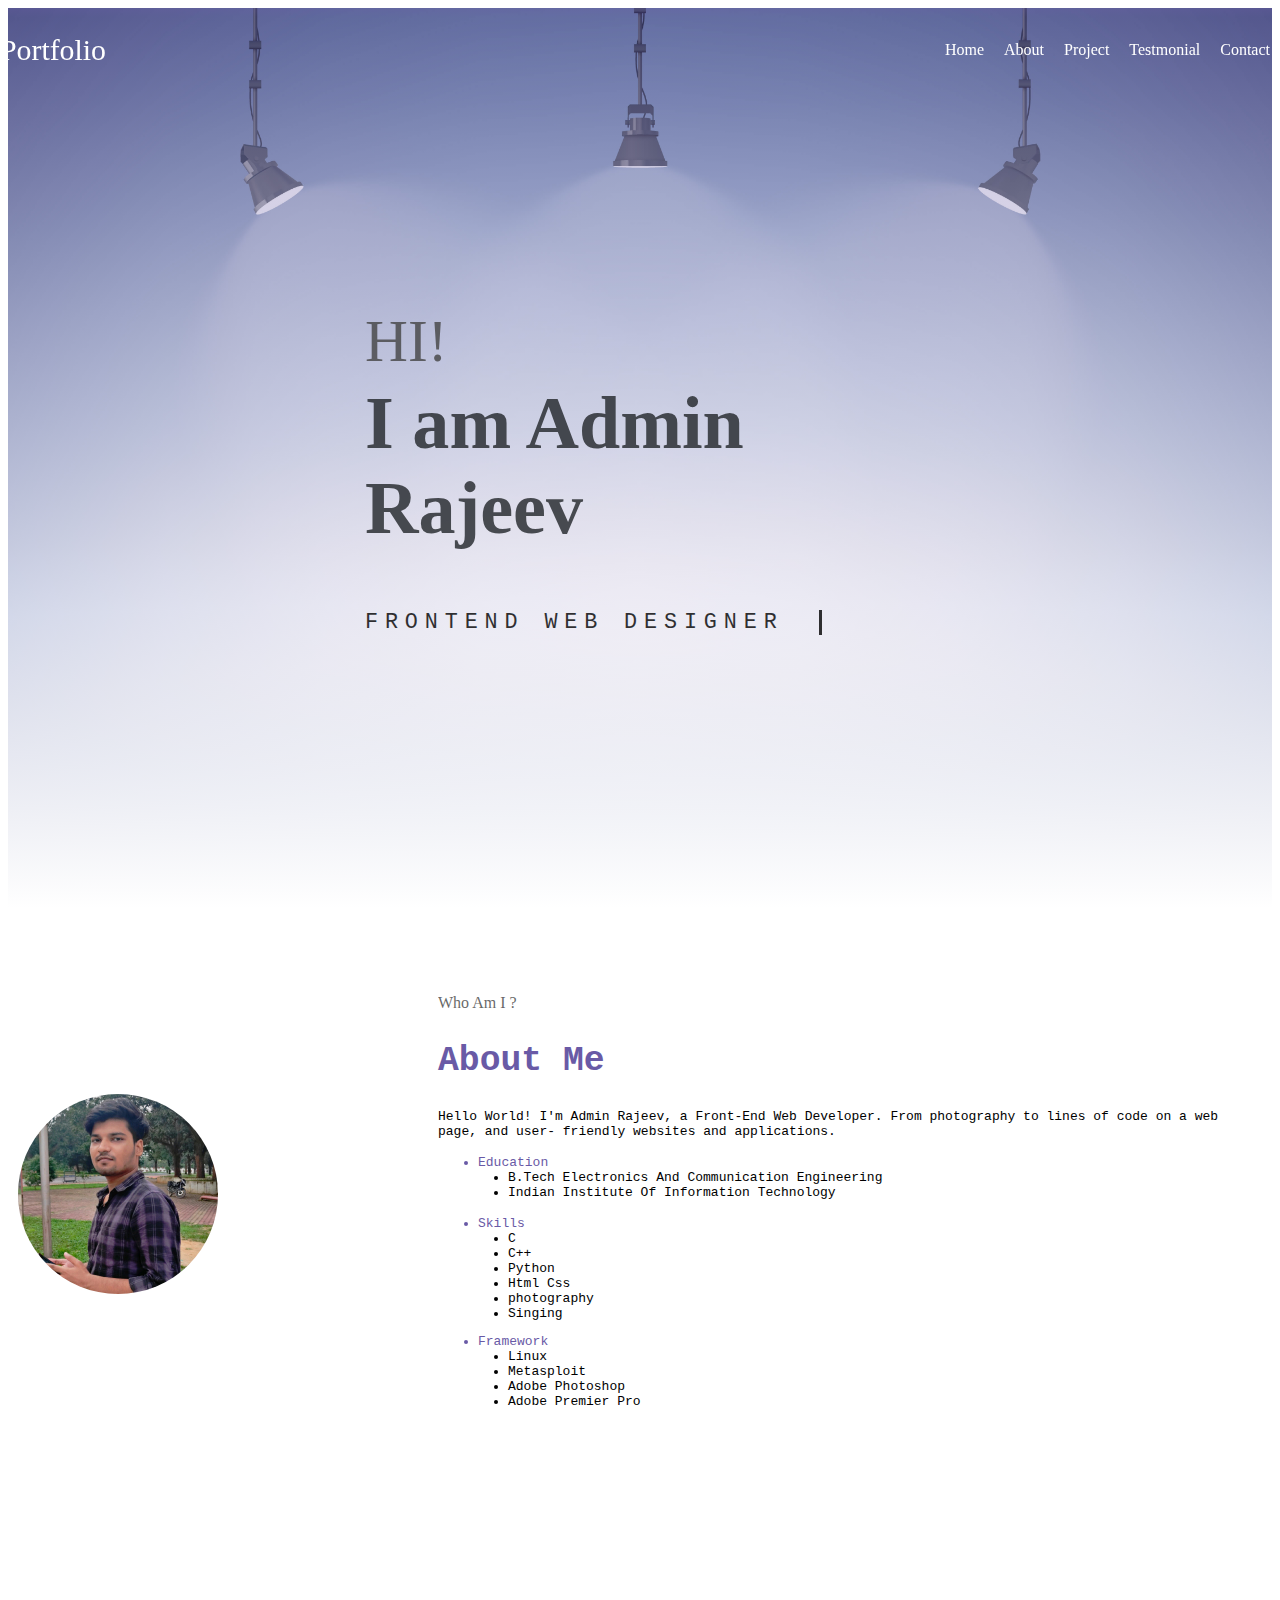
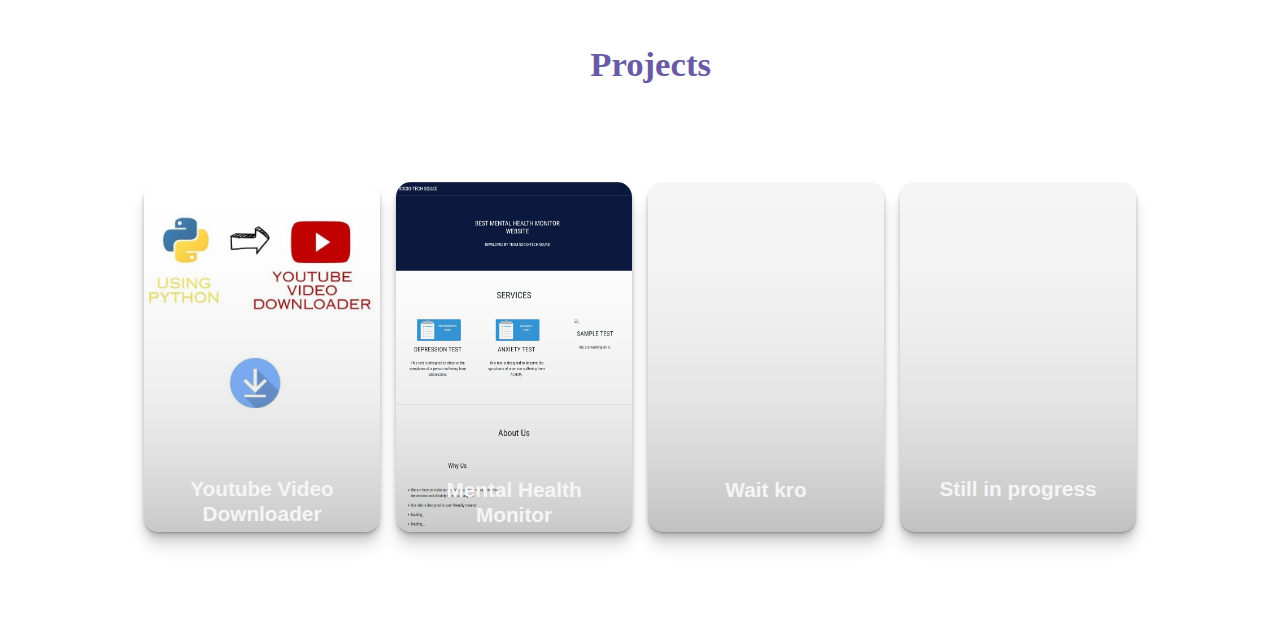
<file: index.html>
<!DOCTYPE html>
<html lang="en">
	<head>
		<meta charset="UTF-8" />
		<meta name="viewport" content="width=device-width, initial-scale=1.0" />
		<link rel="stylesheet" href="style.css" />
		<title>Portfolio</title>
	</head>
	<body>

         <nav class="custom-navbar" data-spy="affix" data-offset-top="20">
        <div class="container">
            <a class="logo" href="#">Portfolio</a>         
            <ul class="nav">
                <li class="item">
                    <a class="link" href="#home">Home</a>
                </li>
                <li class="item">
                    <a class="link" href="#about">About</a>
                </li>
                <li class="item">
                    <a class="link" href="#portfolio">Project</a>
                </li>
                <li class="item">
                    <a class="link" href="#testmonial">Testmonial</a>
                </li>
               
                </li>
                <li class="item">
                    <a class="link" href="test.html">Contact</a>
                </li>
             
            </ul>
          
        </div>          
    </nav>
	
		<header id="home" class="header">
			<div class="overlay"></div>
			<div class="header-content container">
				<h1 class="header-title">
					<span class="up">HI!</span>
					<span class="down">I am Admin Rajeev</span>
					<br />
				</h1>
				<p class="header-subtitle">FRONTEND WEB DESIGNER</p>

			
			</div>
		</header>
	
		<section class="section pt-0" id="about">
			
			<div class="container text-center">
				
				<div class="about">
					<div class="about-img-holder">
						<img
							src="image/linked.jpeg"
							id="dp"
							class="about-img"
							alt="Download free bootstrap 4 landing page, free boootstrap 4 templates, Download free bootstrap 4.1 landing page, free boootstrap 4.1.1 templates, meyawo Landing page" />
					</div>
					<div class="about-caption">
						<p class="section-subtitle">Who Am I ?</p>
						<h2 class="section-title mb-3" id="aboutme">About Me</h2>
						<p class="qwerty">
							Hello World! I'm Admin Rajeev, a Front-End Web Developer. From photography to lines of
code on a web page, and user-
friendly websites and applications.
<ul>
  <li id="aboutme" >
    Education
  </li>
  <li class="right-shift qwerty">B.Tech Electronics And Communication Engineering</li>
  <li class="right-shift qwerty">Indian Institute Of Information Technology</li>
          

</ul>


<section>
  <ul class="qwerty">
    <li id="aboutme">Skills</li>
    <li class="right-shift">C</li>
    <li class="right-shift">C++</li>
    <li class="right-shift">Python</li>
    <li class="right-shift">Html Css </li>
    <li class="right-shift">photography</li>
    <li class="right-shift">Singing</li>

  </ul>
</section>
<section>
  <ul class="qwerty">
    <li id="aboutme">Framework</li>
    <li class="right-shift">Linux</li>
    <li class="right-shift">Metasploit</li>
    <li class="right-shift">Adobe Photoshop</li>
    <li class="right-shift">Adobe Premier Pro</li>
   

  </ul>
</section>
						</p>
						
					</div>
				</div>
				
			</div>
		
		</section>

<!--new code-->
 <section class="section" id="portfolio">
        <div class="container text-center">
           
            <h6 class="section-title mb-6" id="service">Projects</h6>
            
                 
            <div class="dd_heading">
              
              </div>
              <main class="page-content">
                <div class="d_card">
                  <div class="content">
                    <h2 class="heading">Youtube Video Downloader</h2>
                    <p class="data-content">Created youtube video downloader using python </p>
                  </div>
                </div>
                <div class="d_card">
                  <div class="content">
                    <h2 class="heading">Mental Health Monitor</h2>
                    <p class="data-content">Created Mental health monitoring and guidance support website for smart india hackathon 2023 </p>
                  </div>
                </div>
                <div class="d_card">
                  <div class="content">
                    <h2 class="heading">Wait kro </h2>
                    <p class="data-content"> bole na wait kro</p>
                  </div>
                </div>
                <div class="d_card">
                  <div class="content">
                    <h2 class="heading">Still in progress</h2>
                    <p class="data-content"> Addha adhura thodi daal dnge </p>
                  </div>
                </div>
              </main>
        </div>
    </section>

    <!-- skill section will begin from here-->

    <!-- <section class="section" id="testmonial">
    
    <div class="dd_heading">
       
      </div>
      <h2 class="text-center" id="carddesign">Card Design</h2>
      <main class="page-content">
        <div class="d_card">
          <div class="content">
            <h2 class="heading">Youtube Video Downloader</h2>
            <p class="data-content">Created youtube video downloader using python </p>
          </div>
        </div>
        <div class="d_card">
          <div class="content">
            <h2 class="heading">Mental Health Monitor</h2>
            <p class="data-content">Created Mental health monitoring and guidance support website for smart india hackathon 2023 </p>
          </div>
        </div>
        <div class="d_card">
          <div class="content">
            <h2 class="heading"></h2>
            <p class="data-content">Lorem Ipsum is simply dummy text of the printing and typesetting industry. </p>
          </div>
        </div>
        <div class="d_card">
          <div class="content">
            <h2 class="heading">Explore The Cavas</h2>
            <p class="data-content">Lorem Ipsum is simply dummy text of the printing and typesetting industry. </p>
          </div>
        </div> -->
      </main>
</div>
</section>
        
	</body>
</html>
</file>
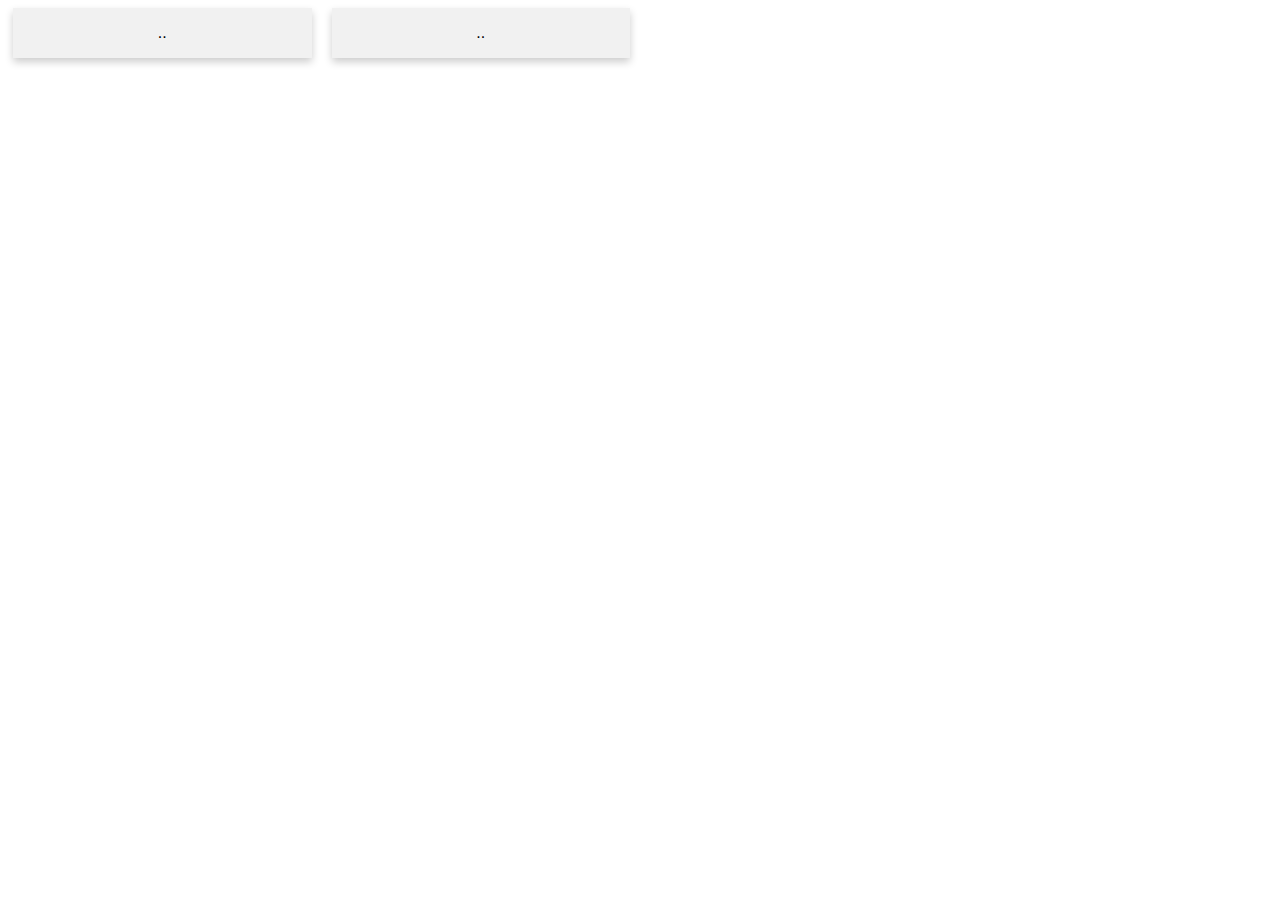
<file: exp.html>
<!DOCTYPE html>
<html lang="en">
	<head>
		<meta charset="UTF-8" />
		<meta name="viewport" content="width=device-width, initial-scale=1.0" />
		<link rel="stylesheet" href="exp.css" />
		<title>Portfolio</title>
	</head>
	<body>

		
		<div class="row">
			<div class="column">
			  <div class="card">..</div>
			</div>
			<div class="column">
			  <div class="card">..</div>
			</div>
			
		  </div>    
	
	
	

        
	</body>
</html>
</file>
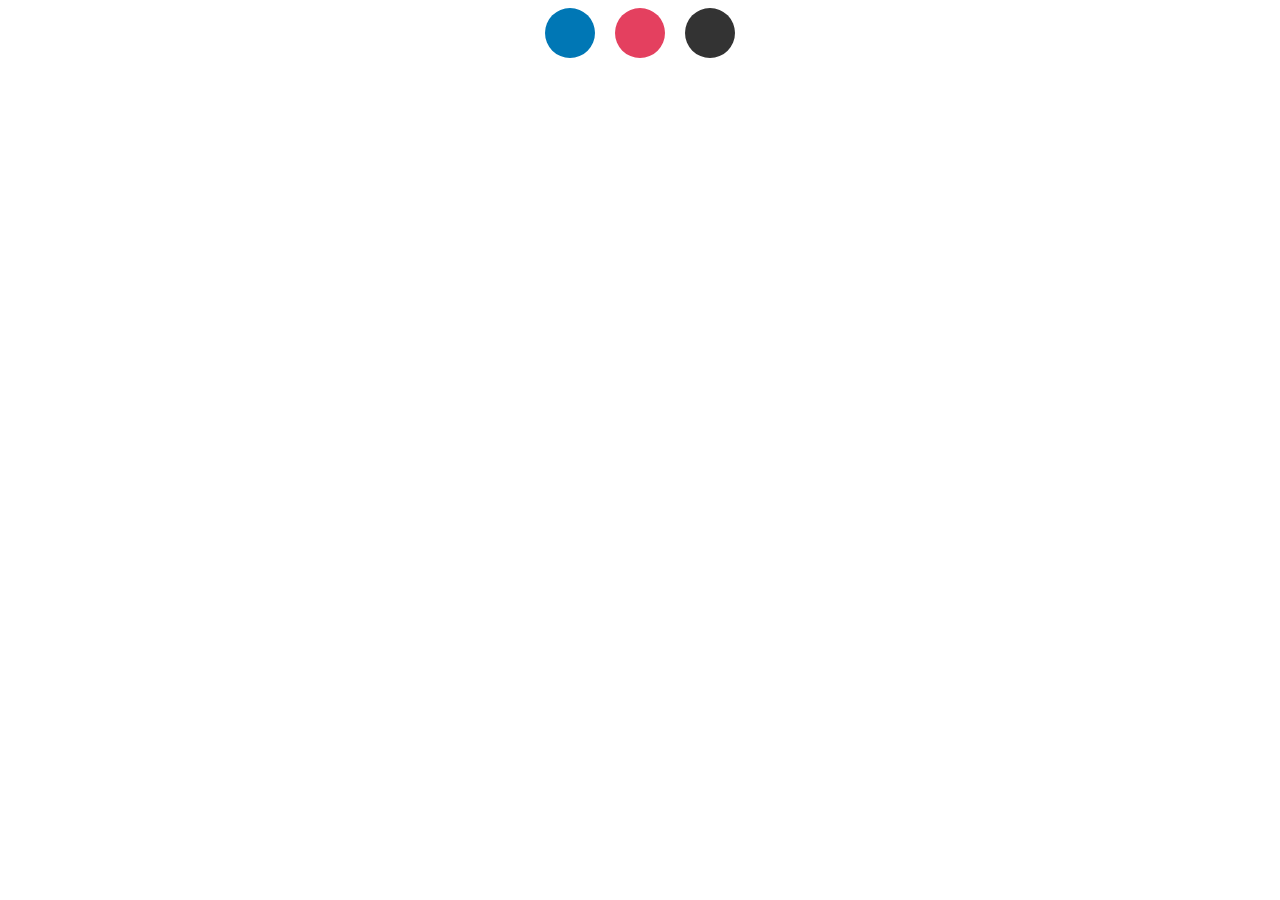
<file: socialcards.html>
<!DOCTYPE html>
<html lang="en">
<head>
  <meta charset="UTF-8">
  <title>Social Cards</title>
  <link rel="stylesheet" href="socialcards.css">
</head>
<body>
  <!-- <div class="social-cards">
    <div class="card linkedin">
      <a href="https://www.linkedin.com/yourprofile" target="_blank">
        <img src="linkedin-logo.png" alt="LinkedIn">
        <h3>LinkedIn</h3>
      </a>
    </div>
    <div class="card instagram">
      <a href="https://www.instagram.com/yourprofile" target="_blank">
        <img src="instagram-logo.png" alt="Instagram">
        <h3>Instagram</h3>
      </a>
    </div>
    <div class="card github">
      <a href="https://github.com/yourprofile" target="_blank">
        <img src="github-logo.png" alt="GitHub">
        <h3>GitHub</h3>
      </a>
    </div>
  </div> -->
  <div class="social-cards">
    <a href="https://www.linkedin.com/adminrajeev007" class="social-card linkedin">
      <i class="fab fa-linkedin-in"></i>
    </a>
    <a href="https://www.instagram.com/admin.rajeev" class="social-card instagram">
      <i class="fab fa-instagram"></i>
    </a>
    <a href="https://github.com/agentrajeev007" class="social-card github">
      <i class="fab fa-github"></i>
    </a>
  </div>
  
</body>
</html>
</file>
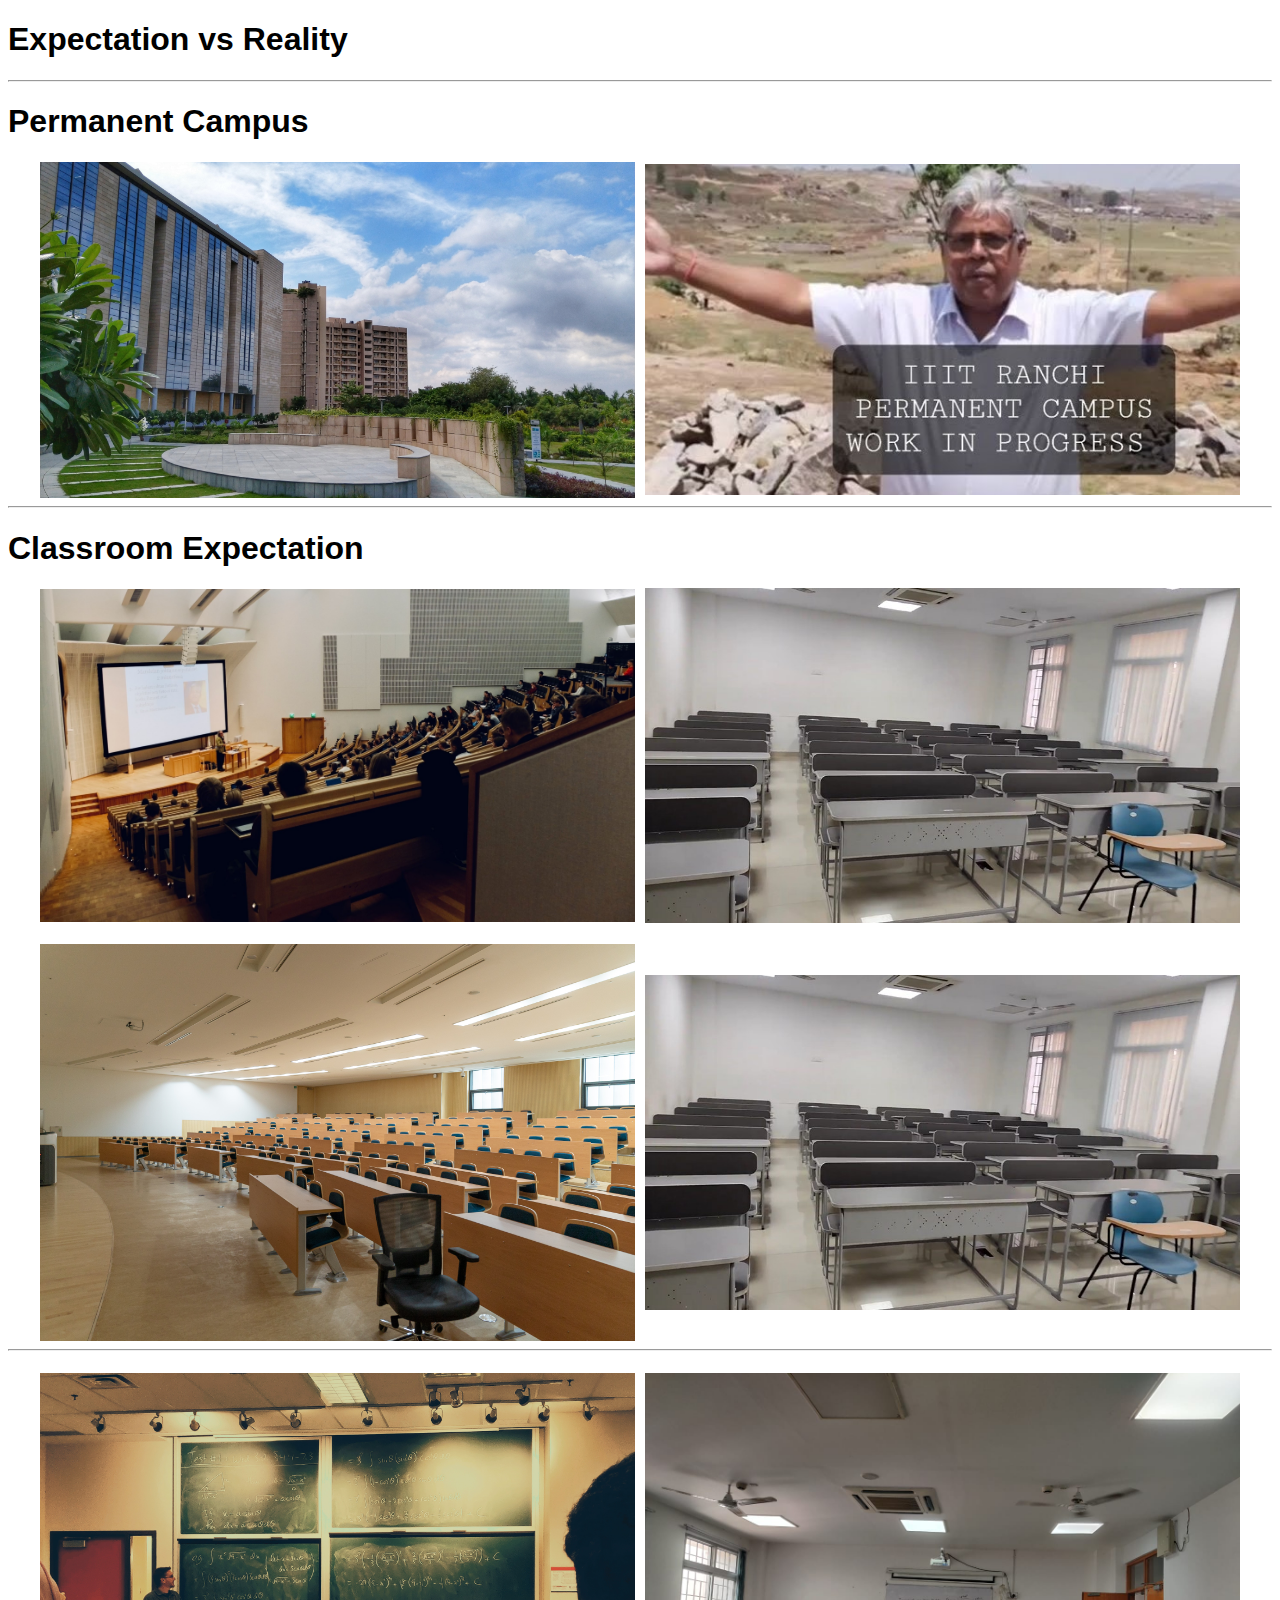
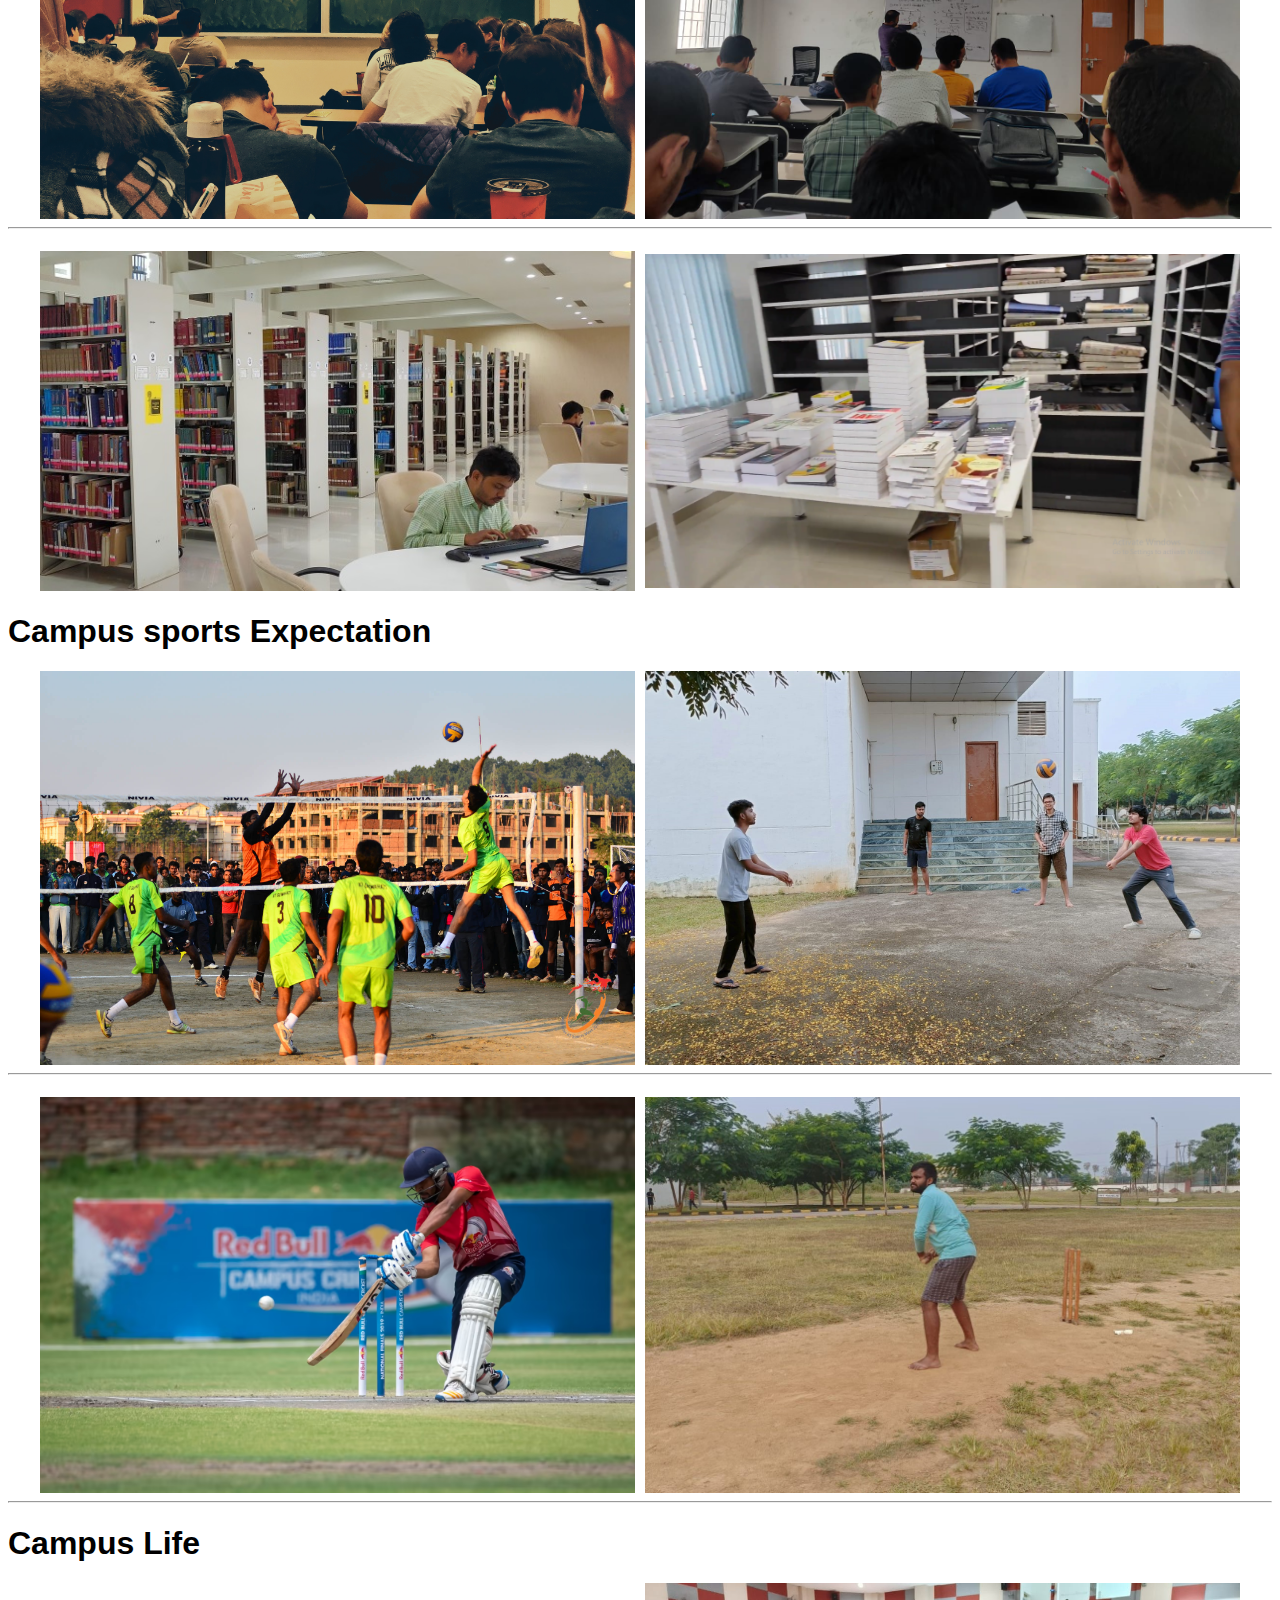
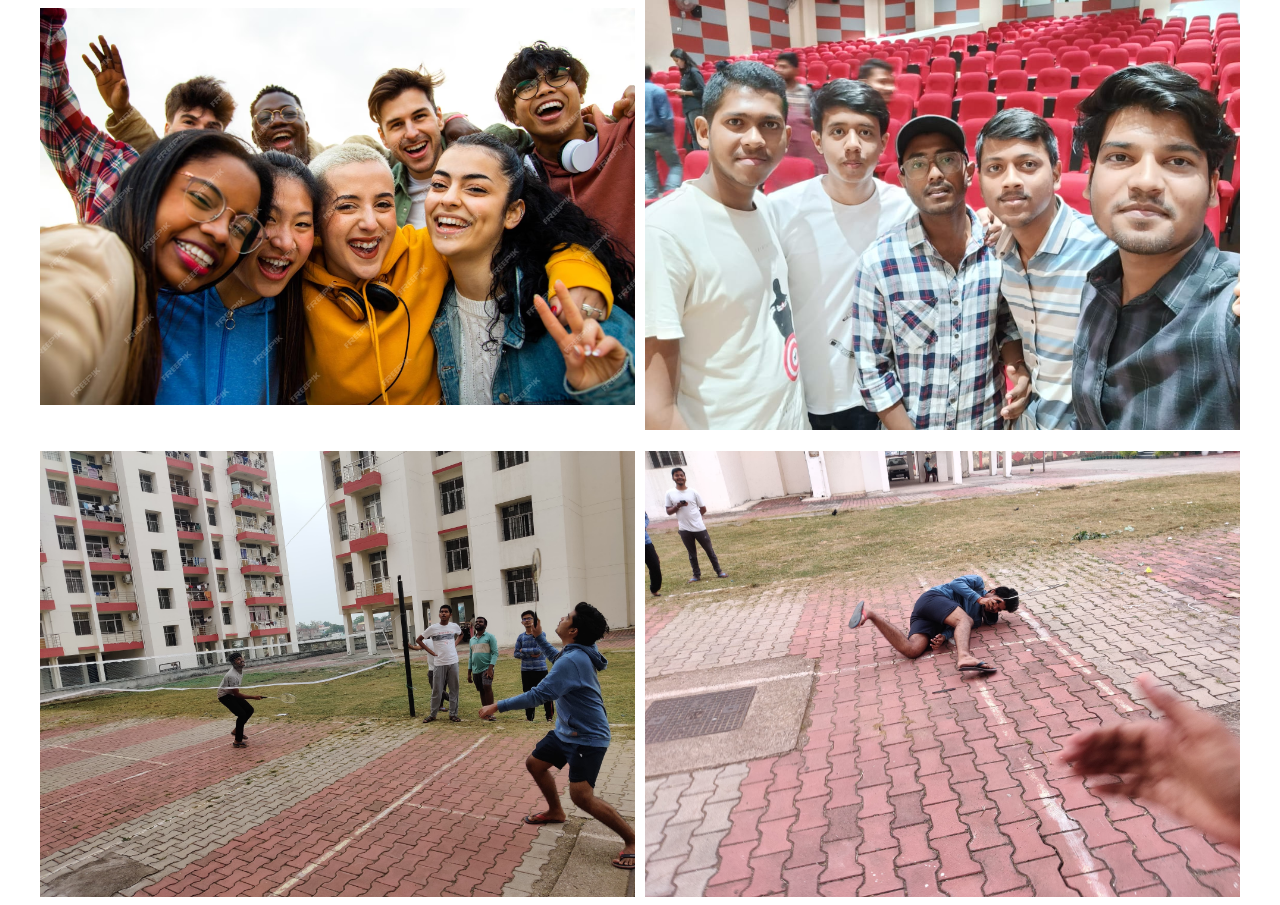
<file: test.html>
<!DOCTYPE html>
<html lang="en">
	<head>
		<!-- meta tags -->
		<meta charset="utf-8" />
		<meta
			name="viewport"
			content="width=device-width,
				initial-scale=1" />

		<!-- Bootstrap CSS -->
		<link
			href="https://cdn.jsdelivr.net/npm/bootstrap@5.0.0-beta2/dist/css/bootstrap.min.css"
			rel="stylesheet"
			integrity="sha384-BmbxuPwQa2lc/FVzBcNJ7UAyJxM6wuqIj61tLrc4wSX0szH/Ev+nYRRuWlolflfl"
			crossorigin="anonymous" />
		<link rel="stylesheet" href="exp.css" />
		<link rel="preconnect" href="https://fonts.gstatic.com" />
		<link href="https://fonts.googleapis.com/css2?family=Roboto+Condensed&display=swap" rel="stylesheet" />

		<title>Exp v//s Reality</title>
		<style>
			.grid-container {
				display: grid;
				grid-template-columns: auto auto;
				gap: 10px;
				width: 100%;
				max-width: 1200px;
				margin: 0 auto;
			}

			.grid-item {
				display: flex;
				justify-content: center;
				align-items: center;
				overflow: hidden;
				position: relative;
			}

			.grid-item img {
				width: 100%;
				height: auto;
				transition: all 0.5s ease;
			}

			.grid-item:hover img {
				transform: scale(1.1);
			}
		</style>
	</head>
	<body>
       <section class="up-header">
        <h1 class="up-header">Expectation vs Reality</h1>

       </section>
			<!-- 
			<div class="row">
				<div class="column">
					<img src="birla.jpg" alt="Snow" width="500px" />
				</div>
				<div class="column">
					<img src="campus.jpeg" alt="Forest" width="500px" height="500px" />
				</div>
			</div> -->
		
		<hr />

		<!-- skill -->
		<section id="about">
			<h1 class="text-center">Permanent Campus</h1>
			<!-- <div class="container-fluid" id="about-container">
				<div class="row" id="banner-row">
					<div class="col-md-6" id="about-col"></div>
				</div>
			</div> -->
			<div class="grid-container">
				<div class="grid-item">
					<img src="eimage/iiit-delhi.jpeg" alt="Image 1" />
				</div>
				<div class="grid-item">
					<img src="eimage//iiit-per.jpg" alt="Image 2" height="200px" />
				</div>
			</div>
		</section>
		<hr />
		<!-- projects -->
		<section id="about">
			<h1 class="text-center">Classroom Expectation</h1>
			<!-- <div class="container-fluid" id="about-container">
				<div class="row" id="banner-row">
					<div class="col-md-6" id="about-col"></div>
				</div>
			</div> -->
			<div class="grid-container">
				<div class="grid-item">
					<img src="eimage/dom-fou-YRMWVcdyhmI-unsplash.jpg" alt="Image 1" />
				</div>
				<div class="grid-item">
				
					<img src="eimage/classrom.jpeg" alt="Image 2" height="200px" />
				</div>
			</div>
		</section>
		

		<section id="about">
			<h1 class="text-center"></h1>
			<!-- <div class="container-fluid" id="about-container">
				<div class="row" id="banner-row">
					<div class="col-md-6" id="about-col"></div>
				</div>
			</div> -->
			<div class="grid-container">
				<div class="grid-item">
					<img src="eimage/changbok-ko-F8t2VGnI47I-unsplash.jpg" alt="Image 1" />
				</div>
				<div class="grid-item">
					<img src="eimage/classrom.jpeg" alt="Image 2" height="200px" />
				</div>
			</div>
		</section>
		<hr>

		<section id="about">
			<h1 class="text-center"></h1>
			<!-- <div class="container-fluid" id="about-container">
				<div class="row" id="banner-row">
					<div class="col-md-6" id="about-col"></div>
				</div>
			</div> -->
			<div class="grid-container">
				<div class="grid-item">
					<img src="eimage/shubham-sharan-Z-fq3wBVfMU-unsplash.jpg" alt="Image 1" />
				</div>
				<div class="grid-item">
					<img src="eimage/anwar-sir.jpeg" alt="Image 2" height="200px" />
				</div>
			</div>
		</section>
<hr>
<section id="about">
    <h1 class="text-center"></h1>
    <!-- <div class="container-fluid" id="about-container">
        <div class="row" id="banner-row">
            <div class="col-md-6" id="about-col"></div>
        </div>
    </div> -->
    <div class="grid-container">
        <div class="grid-item">
            <img src="eimage/iit-library.jpg" alt="Image 1" />
        </div>
        <div class="grid-item">
            <img src="eimage/library-iiit.png" alt="Image 2" height="200px" />
        </div>
    </div>
</section>

        <section id="about">
            <h1 class="text-center">Campus sports Expectation</h1>
			<h1 class="text-center"></h1>
			<!-- <div class="container-fluid" id="about-container">
				<div class="row" id="banner-row">
					<div class="col-md-6" id="about-col"></div>
				</div>
			</div> -->
			<div class="grid-container">
				<div class="grid-item">
					<img src="eimage/iit-vollyball.jpg" alt="Image 1" />
				</div>
				<div class="grid-item">
					<img src="eimage/iiit-vollyball.jpeg" alt="Image 2" height="200px" />
				</div>
			</div>
		</section>
        <hr>
        <section id="about">
			<h1 class="text-center"></h1>
			<!-- <div class="container-fluid" id="about-container">
				<div class="row" id="banner-row">
					<div class="col-md-6" id="about-col"></div>
				</div>
			</div> -->
			<div class="grid-container">
				<div class="grid-item">
					<img src="eimage/e-cricket.avif" alt="Image 1" />
				</div>
				<div class="grid-item">
					<img src="eimage/rahul-cricket.jpeg" alt="Image 2" height="200px" />
				</div>
			</div>
		</section>
        <hr>
        <section id="about">
			<h1 class="text-center">Campus Life</h1>
			<!-- <div class="container-fluid" id="about-container">
				<div class="row" id="banner-row">
					<div class="col-md-6" id="about-col"></div>
				</div>
			</div> -->
			<div class="grid-container">
				<div class="grid-item">
					<img src="eimage/college-selfie.avif" alt="Image 1" />
				</div>
				<div class="grid-item">
					<img src="eimage/group.jpeg" alt="Image 2" height="200px" />
				</div>
			</div>

            <section id="about">
                <h1 class="text-center"></h1>
                <!-- <div class="container-fluid" id="about-container">
                    <div class="row" id="banner-row">
                        <div class="col-md-6" id="about-col"></div>
                    </div>
                </div> -->
                <div class="grid-container">
                    <div class="grid-item">
                        <img src="eimage/badminton.jpeg" alt="Image 1" />
                    </div>
                    <div class="grid-item">
                        <img src="eimage/accident.jpeg" alt="Image 2" height="200px" />
                    </div>
                </div>
            </section>
		</section>
	</body>
</html>
</file>
<file: style.css>
img {
	vertical-align: middle;
	border-style: none;
}

/* body {
	background-image: url(header.jpg);
	background-size: 100%;
} */
.intro {
	color: rgb(70, 77, 77);
	margin-top: 350px;
	margin-left: 495px;
	font-family: Comic Sans MS, Comic Sans, cursive;
}
#dp {
	/* position: absolute; */
	border-radius: 50%;
	height: 200px;
	width: 200px;
}

.header .header-content .header-subtitle {
	font-size: calc(10px + (22 - 10) * ((100vw - 300px) / (1300 - 300)));
	letter-spacing: calc(1px + (7 - 1) * ((100vw - 300px) / (1300 - 300)));
	opacity: 0.8;
	margin-top: -10px;
	margin-bottom: 20px;
}

.section {
	padding: 70px 10px;
}

.section .section-title {
	font-size: calc(20px + (35 - 20) * ((100vw - 300px) / (1300 - 300)));
}

.section .section-subtitle {
	margin-bottom: 6px;
	font-weight: 400;
	opacity: 0.6;
}

.section-sm {
	padding: 40px 0 !important;
}

.section-md {
	padding: 60px 0 !important;
}

.section-lg {
	padding: 100px 0 !important;
}
*/ .about {
	display: -webkit-box;
	display: -ms-flexbox;
	display: -webkit-flex;
	display: flex;
	-webkit-box-align: center;
	-webkit-align-items: center;
	-ms-flex-align: center;
	align-items: center;
	text-align: left;
}

.about-img-holder {
	min-width: 400px;
	max-width: 400px;
	margin-right: 20px;
}

.about-img-holder .about-img {
	width: 100%;
	margin-bottom: 15px;
}

.about-caption {
	-webkit-box-flex: 1;
	-webkit-flex-grow: 1;
	-ms-flex-positive: 1;
	flex-grow: 1;
}

@media (max-width: 767.98px) {
	.about {
		-webkit-box-orient: vertical;
		-webkit-box-direction: normal;
		-webkit-flex-direction: column;
		-ms-flex-direction: column;
		flex-direction: column;
		text-align: center;
	}
	.about-img-holder {
		max-width: 220px;
		min-width: 100%;
		width: 100%;
		margin: auto;
		margin-bottom: 20px;
	}
}

.custom-navbar {
	position: fixed;
	top: 0;
	left: 0;
	width: 100%;
	z-index: 1000;
	display: -webkit-box;
	display: -ms-flexbox;
	display: -webkit-flex;
	display: flex;
	-webkit-box-align: center;
	-webkit-align-items: center;
	-ms-flex-align: center;
	align-items: center;
	-webkit-transition: all, 0.3s;
	transition: all, 0.3s;
	font-family: "Baloo Paaji", cursive;
}

@media (prefers-reduced-motion: reduce) {
	.custom-navbar {
		-webkit-transition: none;
		transition: none;
	}
}

.custom-navbar .logo {
	font-size: calc(20px + (30 - 20) * ((100vw - 300px) / (1300 - 300)));
	text-decoration: none;
	color: #fff;
}

.custom-navbar .container {
	-webkit-box-flex: 1;
	-webkit-flex-grow: 1;
	-ms-flex-positive: 1;
	flex-grow: 1;
	min-height: 100px;
	display: -webkit-box;
	display: -ms-flexbox;
	display: -webkit-flex;
	display: flex;
	-webkit-box-align: center;
	-webkit-align-items: center;
	-ms-flex-align: center;
	align-items: center;
	-webkit-transition: all, 0.3s;
	transition: all, 0.3s;
}

@media (prefers-reduced-motion: reduce) {
	.custom-navbar .container {
		-webkit-transition: none;
		transition: none;
	}
}

.custom-navbar .hamburger {
	margin-left: 20px;
	padding-top: 5px;
}

.custom-navbar .nav {
	list-style-type: none;
	padding-left: 0;
	display: -webkit-box;
	display: -ms-flexbox;
	display: -webkit-flex;
	display: flex;
	-webkit-box-align: center;
	-webkit-align-items: center;
	-ms-flex-align: center;
	align-items: center;
	margin: 0;
	margin-left: auto;
}

.custom-navbar .nav .item {
	margin: 0 10px;
}

.custom-navbar .nav .item .link {
	color: #fff;
	font-weight: 500;
	text-decoration: none;
}

.custom-navbar .nav .item .link:hover,
.custom-navbar .nav .item .link.active {
	color: #695aa6;
}

.custom-navbar.affix {
	background: #fff;
	border-bottom: 1px solid rgba(222, 226, 230, 0.34);
}

.custom-navbar.affix .logo {
	color: #695aa6;
}

.custom-navbar.affix .container {
	min-height: 65px;
}

.custom-navbar.affix .nav .item .link {
	color: #6c757d;
}

.custom-navbar.affix .hamburger-inner,
.custom-navbar.affix .hamburger-inner::before,
.custom-navbar.affix .hamburger-inner::after {
	background: #6c757d;
}

.header {
	position: relative;
	height: 100vh;
	min-height: 600px;
	display: -webkit-box;
	display: -ms-flexbox;
	display: -webkit-flex;
	display: flex;
	-webkit-box-align: center;
	-webkit-align-items: center;
	-ms-flex-align: center;
	align-items: center;
	-webkit-box-pack: center;
	-webkit-justify-content: center;
	-ms-flex-pack: center;
	justify-content: center;
	background-image: url(header.jpg);
	background-size: cover;
	background-repeat: no-repeat;
	background-position: center center;
}

.header .overlay {
	position: absolute;
	top: 0;
	left: 0;
	width: 100%;
	height: 100%;
	background-image: -webkit-linear-gradient(bottom, #fff 0%, rgba(105, 90, 166, 0.35) 99%, rgba(105, 90, 166, 0.5) 100%);
	background-image: linear-gradient(to top, #fff 0%, rgba(105, 90, 166, 0.35) 99%, rgba(105, 90, 166, 0.5) 100%);
}

.header .header-content {
	margin-top: 20px;
	-webkit-box-flex: 1;
	-webkit-flex-grow: 1;
	-ms-flex-positive: 1;
	flex-grow: 1;
	max-width: 550px;
}

.header .header-content .header-title .up {
	font-size: calc(30px + (60 - 30) * ((100vw - 300px) / (1300 - 300)));
	font-weight: 500;
	color: #444;
	margin-bottom: 5px;
	position: relative;
	display: block;
}

.header .header-content .header-title .down {
	font-size: calc(30px + (75 - 30) * ((100vw - 300px) / (1300 - 300)));
	margin-bottom: 0;
	position: relative;
	display: block;
}

.header .header-content .header-subtitle {
	font-size: calc(10px + (22 - 10) * ((100vw - 300px) / (1300 - 300)));
	letter-spacing: calc(1px + (7 - 1) * ((100vw - 300px) / (1300 - 300)));
	opacity: 0.8;
	margin-top: -10px;
	margin-bottom: 20px;
}

.header .header-content .btn {
	position: relative;
	margin-top: 20px;
	border-radius: 20px;
	padding: 8px 15px;
}

.header-title {
	font-size: 2.4rem;
	font-weight: bold;
	opacity: 0.8;
	color: #212529;
}

.about {
	display: -webkit-box;
	display: -ms-flexbox;
	display: -webkit-flex;
	display: flex;
	-webkit-box-align: center;
	-webkit-align-items: center;
	-ms-flex-align: center;
	align-items: center;
	text-align: left;
}

.about-img-holder {
	min-width: 400px;
	max-width: 400px;
	margin-right: 20px;
}

.about-img-holder .about-img {
	width: 100%;
	margin-bottom: 15px;
}

.about-caption {
	-webkit-box-flex: 1;
	-webkit-flex-grow: 1;
	-ms-flex-positive: 1;
	flex-grow: 1;
}

@media (max-width: 767.98px) {
	.about {
		-webkit-box-orient: vertical;
		-webkit-box-direction: normal;
		-webkit-flex-direction: column;
		-ms-flex-direction: column;
		flex-direction: column;
		text-align: center;
	}
	.about-img-holder {
		max-width: 220px;
		min-width: 100%;
		width: 100%;
		margin: auto;
		margin-bottom: 20px;
	}
}

.header-subtitle {
	width: 35ch;
	animation: typing 2s steps(22), blink 0.5s step-end infinite alternate;
	white-space: nowrap;
	overflow: hidden;
	border-right: 3px solid;
	font-family: monospace;
	font-size: 2em;
}

@keyframes typing {
	from {
		width: 0;
	}
}

@keyframes blink {
	50% {
		border-color: transparent;
	}
}
#carddesign{
	font-family: monospace;
	color: #695aa6;
	align-items: center;
	margin-left: 46%;
	font-size: calc(20px + (35 - 20) * ((100vw - 300px) / (1300 - 300)));

}
#aboutme {
	font-family: monospace;
	color: #695aa6;
	align-items: center;
}
.qwerty {
	font-family: monospace;
}
#service {
	color: #695aa6;
	margin-left: 46%;
}








/*d card after about section*/





@import url("https://fonts.googleapis.com/css?family=Cardo:400i|Rubik:400,700&display=swap");
:root {
  --d: 700ms;
  --e: cubic-bezier(0.19, 1, 0.22, 1);
  --font-sans: "Rubik", sans-serif;
  --font-serif: "Cardo", serif;
}

* {
  box-sizing: border-box;
}



.dd_heading{
  text-align: center;
  font-family: roboto thin;
}

.page-content {
  display: grid;
  grid-gap: 1rem;
  padding: 1rem;
  max-width: 1024px;
  margin: 0 auto;
  font-family: var(--font-sans);
}
@media (min-width: 600px) {
  .page-content {
    grid-template-columns: repeat(2, 1fr);
  }
}
@media (min-width: 800px) {
  .page-content {
    grid-template-columns: repeat(4, 1fr);
  }
}

.d_card {
  position: relative;
  display: -webkit-box;
  display: flex;
  -webkit-box-align: end;
  align-items: flex-end;
  overflow: hidden;
  padding: 1rem;
  width: 100%;
  text-align: center;
  color: whitesmoke;
  background-color: whitesmoke;
  box-shadow: 0 1px 1px rgba(0, 0, 0, 0.1), 0 2px 2px rgba(0, 0, 0, 0.1),
    0 4px 4px rgba(0, 0, 0, 0.1), 0 8px 8px rgba(0, 0, 0, 0.1),
    0 16px 16px rgba(0, 0, 0, 0.1);
  border-radius: 15px;
}
@media (min-width: 600px) {
  .d_card {
    height: 350px;
  }
}
.d_card:before {
  content: "";
  position: absolute;
  top: 0;
  left: 0;
  width: 100%;
  height: 110%;
  background-size: cover;
  background-position: 0 0;
  -webkit-transition: -webkit-transform calc(var(--d) * 1.5) var(--e);
  transition: -webkit-transform calc(var(--d) * 1.5) var(--e);
  transition: transform calc(var(--d) * 1.5) var(--e);
  transition: transform calc(var(--d) * 1.5) var(--e),
    -webkit-transform calc(var(--d) * 1.5) var(--e);
  pointer-events: none;
}
.d_card:after {
  content: "";
  display: block;
  position: absolute;
  top: 0;
  left: 0;
  width: 100%;
  height: 200%;
  pointer-events: none;
  background-image: -webkit-gradient(
    linear,
    left top,
    left bottom,
    from(rgba(0, 0, 0, 0)),
    color-stop(11.7%, rgba(0, 0, 0, 0.009)),
    color-stop(22.1%, rgba(0, 0, 0, 0.034)),
    color-stop(31.2%, rgba(0, 0, 0, 0.072)),
    color-stop(39.4%, rgba(0, 0, 0, 0.123)),
    color-stop(46.6%, rgba(0, 0, 0, 0.182)),
    color-stop(53.1%, rgba(0, 0, 0, 0.249)),
    color-stop(58.9%, rgba(0, 0, 0, 0.32)),
    color-stop(64.3%, rgba(0, 0, 0, 0.394)),
    color-stop(69.3%, rgba(0, 0, 0, 0.468)),
    color-stop(74.1%, rgba(0, 0, 0, 0.54)),
    color-stop(78.8%, rgba(0, 0, 0, 0.607)),
    color-stop(83.6%, rgba(0, 0, 0, 0.668)),
    color-stop(88.7%, rgba(0, 0, 0, 0.721)),
    color-stop(94.1%, rgba(0, 0, 0, 0.762)),
    to(rgba(0, 0, 0, 0.79))
  );
  background-image: linear-gradient(
    to bottom,
    rgba(0, 0, 0, 0) 0%,
    rgba(0, 0, 0, 0.009) 11.7%,
    rgba(0, 0, 0, 0.034) 22.1%,
    rgba(0, 0, 0, 0.072) 31.2%,
    rgba(0, 0, 0, 0.123) 39.4%,
    rgba(0, 0, 0, 0.182) 46.6%,
    rgba(0, 0, 0, 0.249) 53.1%,
    rgba(0, 0, 0, 0.32) 58.9%,
    rgba(0, 0, 0, 0.394) 64.3%,
    rgba(0, 0, 0, 0.468) 69.3%,
    rgba(0, 0, 0, 0.54) 74.1%,
    rgba(0, 0, 0, 0.607) 78.8%,
    rgba(0, 0, 0, 0.668) 83.6%,
    rgba(0, 0, 0, 0.721) 88.7%,
    rgba(0, 0, 0, 0.762) 94.1%,
    rgba(0, 0, 0, 0.79) 100%
  );
  -webkit-transform: translateY(-50%);
  transform: translateY(-50%);
  -webkit-transition: -webkit-transform calc(var(--d) * 2) var(--e);
  transition: -webkit-transform calc(var(--d) * 2) var(--e);
  transition: transform calc(var(--d) * 2) var(--e);
  transition: transform calc(var(--d) * 2) var(--e),
    -webkit-transform calc(var(--d) * 2) var(--e);
}
.d_card:nth-child(1):before {
  background-image: url(image/using-python.jpg);
 background-size: 250px;

}
.d_card:nth-child(2):before {
  background-image: url(image/mental-health.jpeg);
}
.d_card:nth-child(3):before {
  background-image: url();
}
.d_card:nth-child(4):before {
  background-image: url();
}
d_card:nth-child(7):before {
	background-image: url(image/github.jpeg);
  }

.content {
  position: relative;
  display: -webkit-box;
  display: flex;
  -webkit-box-orient: vertical;
  -webkit-box-direction: normal;
  flex-direction: column;
  -webkit-box-align: center;
  align-items: center;
  width: 100%;
  padding: 1rem;
  -webkit-transition: -webkit-transform var(--d) var(--e);
  transition: -webkit-transform var(--d) var(--e);
  transition: transform var(--d) var(--e);
  transition: transform var(--d) var(--e), -webkit-transform var(--d) var(--e);
  z-index: 1;
}
.content > * + * {
  margin-top: 1rem;
}

.heading {
  font-size: 1.3rem;
  font-weight: bold;
  line-height: 1.2;
}

.data-content {
  font-family: var(--font-serif);
  font-size: 1.125rem;
  font-style: italic;
  line-height: 1.35;
}

@media (hover: hover) and (min-width: 600px) {
  .d_card:after {
    -webkit-transform: translateY(0);
    transform: translateY(0);
  }

  .content {
    -webkit-transform: translateY(calc(100% - 4.5rem));
    transform: translateY(calc(100% - 4.5rem));
  }
  .content > *:not(.heading) {
    opacity: 0;
    -webkit-transform: translateY(1rem);
    transform: translateY(1rem);
    -webkit-transition: opacity var(--d) var(--e),
      -webkit-transform var(--d) var(--e);
    transition: opacity var(--d) var(--e), -webkit-transform var(--d) var(--e);
    transition: transform var(--d) var(--e), opacity var(--d) var(--e);
    transition: transform var(--d) var(--e), opacity var(--d) var(--e),
      -webkit-transform var(--d) var(--e);
  }

  .d_card:hover,
  .d_card:focus-within {
    -webkit-box-align: center;
    align-items: center;
  }
  .d_card:hover:before,
  .d_card:focus-within:before {
    -webkit-transform: translateY(-4%);
    transform: translateY(-4%);
  }
  .d_card:hover:after,
  .d_card:focus-within:after {
    -webkit-transform: translateY(-50%);
    transform: translateY(-50%);
  }
  .d_card:hover .content,
  .d_card:focus-within .content {
    -webkit-transform: translateY(0);
    transform: translateY(0);
  }
  .d_card:hover .content > *:not(.heading),
  .d_card:focus-within .content > *:not(.heading) {
    opacity: 1;
    -webkit-transform: translateY(0);
    transform: translateY(0);
    -webkit-transition-delay: calc(var(--d) / 8);
    transition-delay: calc(var(--d) / 8);
  }

  .d_card:focus-within:before,
  .d_card:focus-within:after,
  .d_card:focus-within .content,
  .d_card:focus-within .content > *:not(.heading) {
    -webkit-transition-duration: 0s;
    transition-duration: 0s;
  }
}
.right-shift{
	margin-left: 30px;
}
#right-shift{
	margin-left: 30px;
}
#upper-shift{
	margin-left: 30px;
	margin-top: 1px;
}
#removedot{
	list-style-type: none;
}


/*social cards*/
</file>
<file: exp.css>
* {
	box-sizing: border-box;
  }
  
  body {
	font-family: Arial, Helvetica, sans-serif;
  }
  
  /* Float four columns side by side */
  .column {
	float: left;
	width: 25%;
	padding: 0 10px;
  }
  
  /* Remove extra left and right margins, due to padding in columns */
  .row {margin: 0 -5px;}
  
  /* Clear floats after the columns */
  .row:after {
	content: "";
	display: table;
	clear: both;
  }
  
  /* Style the counter cards */
  .card {
	box-shadow: 0 4px 8px 0 rgba(0, 0, 0, 0.2); /* this adds the "card" effect */
	padding: 16px;
	text-align: center;
	background-color: #f1f1f1;
  }
  
  /* Responsive columns - one column layout (vertical) on small screens */
  @media screen and (max-width: 600px) {
	.column {
	  width: 100%;
	  display: block;
	  margin-bottom: 20px;
	}
  }
</file>
<file: socialcards.css>
/* 
* {
    margin: 0;
    padding: 0;
  } */
  
  /* Style for the social cards 
  .social-cards {
    display: flex;
    justify-content: space-around;
    margin: 20px;
  }
  
  .card {
    width: 200px;
    padding: 20px;
    border-radius: 8px;
    text-align: center;
    margin: 10px;
  }
  
  .card a {
    text-decoration: none;
    color: inherit;
  }
  
  .linkedin {
    background-color: #0e76a8;
    color: #fff;
  }
  
  .instagram {
    background-color: #bc2a8d;
    color: #fff;
  }
  
  .github {
    background-color: #24292e;
    color: #fff;
  }
  
  h3 {
    margin-top: 10px;
  }
  
  img {
    width: 50px;
    height: 50px;
    margin-bottom: 10px;
    display: block;
    margin: 0 auto;
  }
   */
   .social-cards {
    display: flex;
    justify-content: center;
    align-items: center;
  }
  
  .social-card {
    display: flex;
    align-items: center;
    justify-content: center;
    width: 50px;
    height: 50px;
    border-radius: 50%;
    margin: 0 10px;
    color: #fff;
    text-decoration: none;
    transition: background-color 0.3s ease;
  }
  
  .social-card i {
    font-size: 24px;
  }
  
  .linkedin {
    background-color: #0077B5;

  }
  
  .instagram {
    background: #E4405F;
   
  }
  
  .github {
    background: #333;
 
  }
</file>
